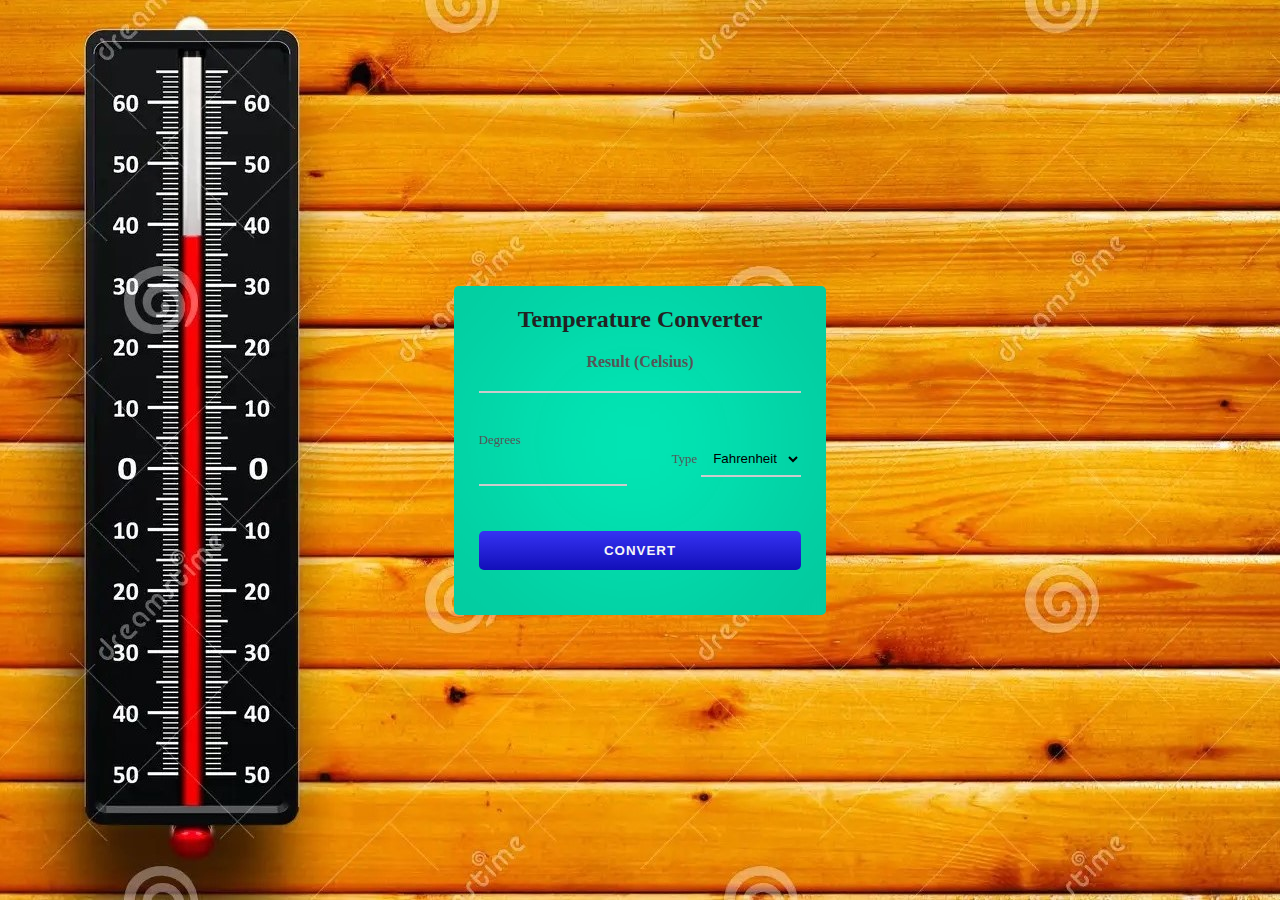
<file: Temperature-Converter/Temperature.html>
<!DOCTYPE html>
<html lang="en">

<head>
    <meta charset="UTF-8" />
    <meta name="viewport" content="width=device-width, initial-scale=1.0" />
    <title>Temperature Converter</title>
    <link rel="stylesheet" href="Temperature.css" />
    <link rel="stylesheet" href="https://unpkg.com/boxicons@latest/css/boxicons.min.css">
    <link rel="stylesheet" href="https://cdnjs.cloudflare.com/ajax/libs/font-awesome/4.7.0/css/font-awesome.min.css">
</head>

<body>
    <div class="container">
        <div class="temperature-converter">
            <h1 class="title">Temperature Converter</h1>

            <div class="result">
                <span class="result-heading">Result (Celsius)</span>
                <h2 class="celsius-value" id="celsius"></h2>
            </div>

            <div class="degree-type">
                <div class="degree-field">
                    <label for="degree">Degrees</label>
                    <input type="number" name="degree" id="degree" />
                </div>

                <div class="temp-field">
                    <label for="temp-type">Type</label>
                    <select name="temperatures" id="temp-type" autocomplete="on">
                        <option id="fahrenheit" value="fahrenheit">Fahrenheit</option>
                        <option id="kelvin" value="kelvin">Kelvin</option>
                    </select>
                </div>
            </div>
            <button id="convert-btn">Convert</button>

        </div>
    </div>
    <script src="Temperature.js"></script>
</body>

</html>
</file>
<file: Temperature-Converter/Temperature.css>
* {
  box-sizing: border-box;
  margin: 0;
  padding: 0;
}

body {
  background-image: url(bg.jpg);
  font-size: 1rem;
  display: flex;
  justify-content: center;
  align-items: center;
  width: 100vw;
  height: 100vh;
}

.mobile {
  display: flex;
  justify-content: space-between;
  margin-bottom: 40px;
  font-size: 18px;
  font-weight: 700;
}

.temperature-converter {
  background: #02ffc8;
  border-radius: 5px;
  position: relative;
  display: flex;
  flex-direction: column;
  justify-content: center;
  padding: 20px 25px 45px;
  min-width: 320px;
  width: 100%;
  height: auto;
  box-shadow: -5px -5px 250px 0px rgba(15, 14, 14, 0.429) inset;
  backdrop-filter: blur(21px);
}

.title {
  color: #222;
  font-size: 1.5rem;
  text-align: center;
}
.result {
  text-align: center;
  margin: 20px 0;
}
.result-heading {
  color: #555;
  font-size: 1rem;
  font-weight: 600;
}
.celsius-value {
  border-bottom: 2px solid #ccc;
  padding: 10px;
  transition: all .45s ease;
}
label {
  color: #555;
  font-size: 0.8rem;
  margin-bottom: 5px;
}
input,
select {
  background: transparent;
  border: none;
  outline: none;
  border-bottom: 2px solid #ccc;
  padding: 8px;
  margin-bottom: 15px;
}
input:focus {
  border: 1px solid #0400ff;
}
.degree-type {
  display: flex;
  justify-content: space-between;
  align-items: center;
  padding: 20px 0;
}
.degree-field {
  display: flex;
  flex-direction: column;
  width: 46%;
}
option {
  background-color: #3c39e7;
  color: #f6f6f6;
}
#convert-btn {
  background: linear-gradient(to bottom, #3633f3, #120fb9);
  border: none;
  outline: none;
  border-radius: 5px;
  color: #f6f6f6;
  cursor: pointer;
  font-weight: bold;
  letter-spacing: 1px;
  text-transform: uppercase;
  margin-top: 10px;
  padding: 12px 80px;
  transition: all 0.3s ease-in;
}
#convert-btn:hover {
  background: linear-gradient(to bottom, #4a47e7, #322fda);
}

.fa {
  margin-left: -12px;
  margin-right: 8px;
}

.loading {
  display: none;
}
</file>
